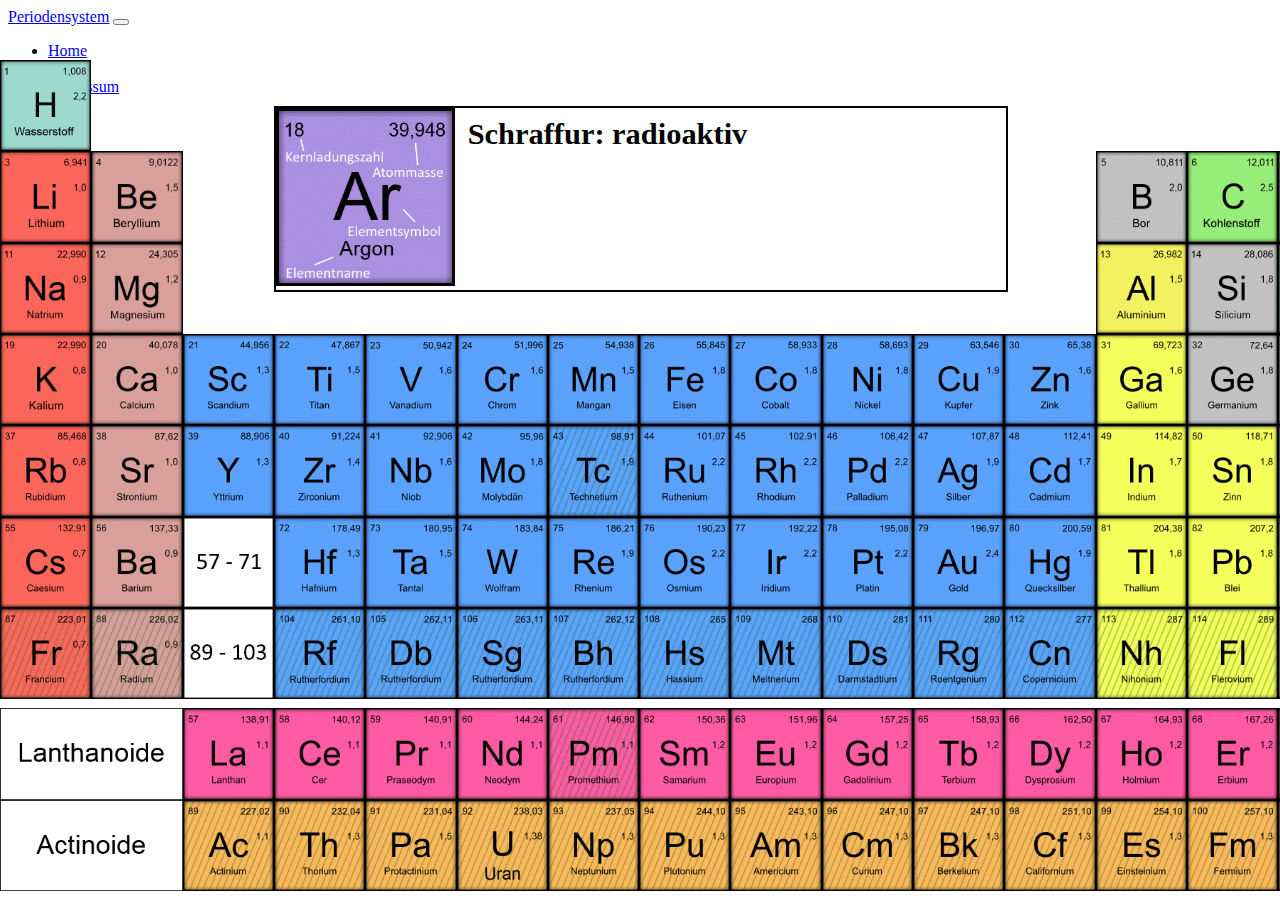
<file: element.html>
﻿<!DOCTYPE html>
<html lang="de">
<head>
    <meta charset="UTF-8">
    <title id="title"></title>
    <link rel="icon" href="img/Logo.png">
    <link rel="stylesheet" href="css/element.css">
    <script src="js/element.js"></script>
    <script src="js/elementDatenbank.js"></script>
    <noscript><h1 style="color: red;" align="center">Bitte aktivieren sie JavaScript!</h1></noscript>
    <meta name="viewport" content="width=device-width, initial-scale=1">
    <link rel="stylesheet" href="https://stackpath.bootstrapcdn.com/bootstrap/4.1.0/css/bootstrap.min.css" integrity="sha384-9gVQ4dYFwwWSjIDZnLEWnxCjeSWFphJiwGPXr1jddIhOegiu1FwO5qRGvFXOdJZ4" crossorigin="anonymous">
    <script src="https://ajax.googleapis.com/ajax/libs/jquery/3.3.1/jquery.min.js"></script>
    <script src="https://stackpath.bootstrapcdn.com/bootstrap/4.1.0/js/bootstrap.min.js" integrity="sha384-uefMccjFJAIv6A+rW+L4AHf99KvxDjWSu1z9VI8SKNVmz4sk7buKt/6v9KI65qnm" crossorigin="anonymous"></script>
</head>
<body>

<nav class="navbar navbar-expand-sm bg-success navbar-light fixed-top">
    <a class="navbar-brand" href="index.html">Periodensystem</a>
    <button class="navbar-toggler" type="button" data-toggle="collapse" data-target="#navbarSupportedContent" aria-controls="navbarSupportedContent" aria-expanded="false" aria-label="Toggle navigation">
        <span class="navbar-toggler-icon"></span></button>
    <div class="collapse navbar-collapse" id="navbarSupportedContent">
        <ul class="navbar-nav mr-auto">
            <li class="nav-item">
                <a class="nav-link" href="https://birdy2014.github.io">Home</a>
            </li>
            <li class="nav-item">
                <a class="nav-link" href="quiz.html">Quiz</a>
            </li>
            <li class="nav-item">
                <a class="nav-link" href="../impressum.html">Impressum</a>
            </li>
        </ul>
    </div>
</nav>

<div id="pictureDiv" class="container-fluid"><img id="picture" src="" alt="Can't find image" width="230px"></div>
<div id="name" class="container-fluid"><h1 id="ueberschrift"></h1></div>
<div id="eigenschaften" class="container-fluid">
    <h2 id="ueberschrift_eigenschaften"><small>Eigenschaften</small></h2>
    <ul id="liste">
        <li id="Ordungszahl"></li>
        <li id="Masse"></li>
        <li id="Elektronegativität"></li>
        <li id="ElektronenKonfiguration"></li>
        <li id="Schmelzpunkt-Siedepunkt"></li>
    </ul>
</div>
<div id="textDiv" class="container-fluid">
    <p id="text"></p>
    <br>
    <p>Textquelle: <a href="" id="source"></a></p>
</div>
</body>
<script>load();</script>
</html>
</file>
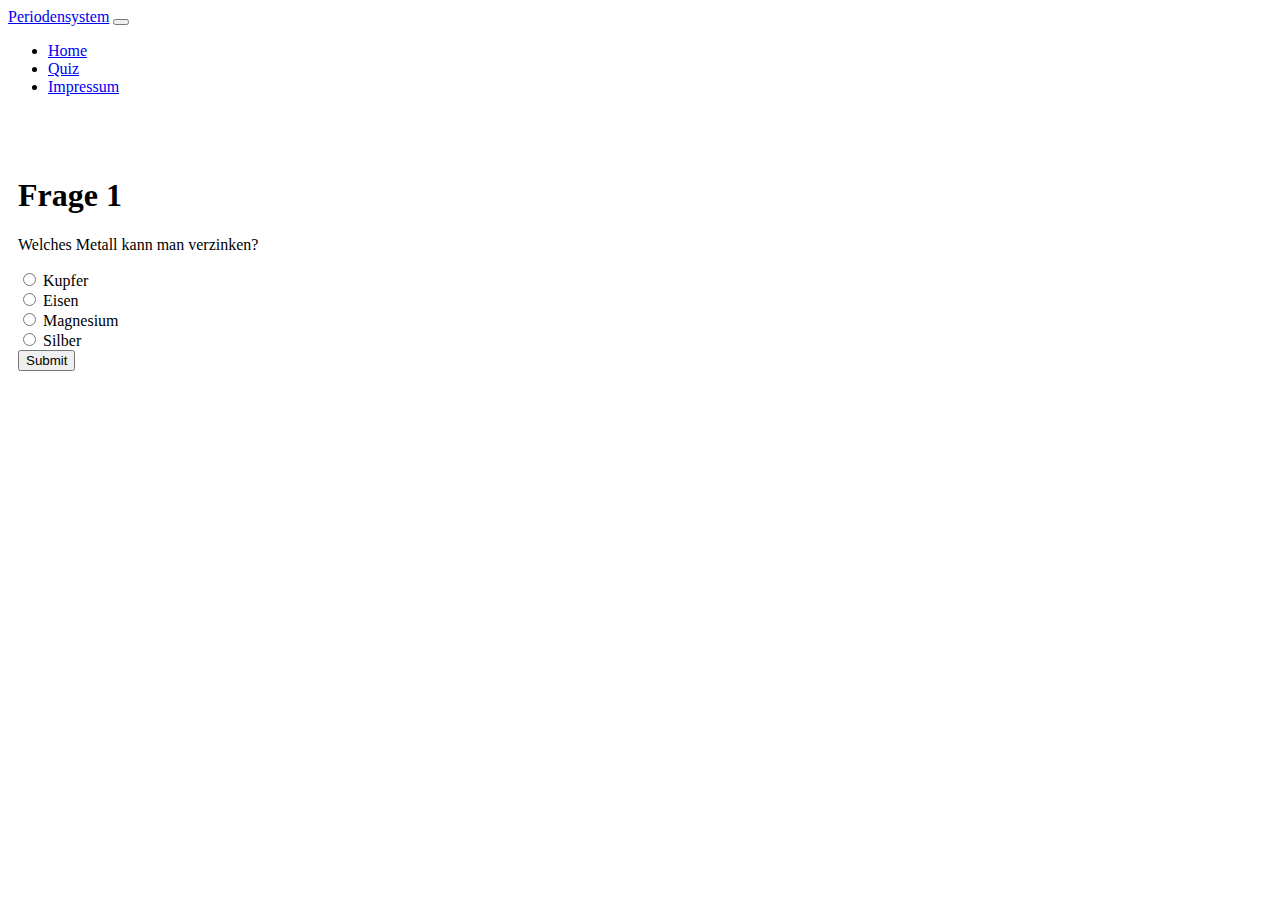
<file: quiz.html>
<!DOCTYPE html>
<html lang="de">
<head>
    <meta charset="UTF-8">
    <title>Quiz</title>
    <script src="js/quiz.js"></script>
    <link href="img/Logo.png" rel="icon">
    <link rel="stylesheet" href="css/quiz.css">
    <noscript><h1 style="color: red;" align="center">Bitte aktivieren sie JavaScript!</h1></noscript>
    <meta name="viewport" content="width=device-width, initial-scale=1">
    <link rel="stylesheet" href="https://stackpath.bootstrapcdn.com/bootstrap/4.1.0/css/bootstrap.min.css" integrity="sha384-9gVQ4dYFwwWSjIDZnLEWnxCjeSWFphJiwGPXr1jddIhOegiu1FwO5qRGvFXOdJZ4" crossorigin="anonymous">
    <script src="https://ajax.googleapis.com/ajax/libs/jquery/3.3.1/jquery.min.js"></script>
    <script src="https://stackpath.bootstrapcdn.com/bootstrap/4.1.0/js/bootstrap.min.js" integrity="sha384-uefMccjFJAIv6A+rW+L4AHf99KvxDjWSu1z9VI8SKNVmz4sk7buKt/6v9KI65qnm" crossorigin="anonymous"></script>
</head>
<body>
<nav class="navbar navbar-expand-sm bg-success navbar-light fixed-top">
    <a class="navbar-brand" href="index.html">Periodensystem</a>
    <button class="navbar-toggler" type="button" data-toggle="collapse" data-target="#navbarSupportedContent" aria-controls="navbarSupportedContent" aria-expanded="false" aria-label="Toggle navigation">
        <span class="navbar-toggler-icon"></span></button>
    <div class="collapse navbar-collapse" id="navbarSupportedContent">
        <ul class="navbar-nav mr-auto">
            <li class="nav-item">
                <a class="nav-link" href="https://birdy2014.github.io">Home</a>
            </li>
            <li class="nav-item active">
                <a class="nav-link" href="quiz.html">Quiz</a>
            </li>
            <li class="nav-item">
                <a class="nav-link" href="../impressum.html">Impressum</a>
            </li>
        </ul>
    </div>
</nav>
<h1 id="ueberschrift">Frage 1</h1>
<p id="frage">Frage</p>
<div class="jumbotron" id="antworten">
    <input type="radio" id="answer1" name="answer" value="Antwort1">
    <label for="answer1" id="labelAnswer1">Antwort 1</label> <br>
    <input type="radio" id="answer2" name="answer" value="Antwort2">
    <label for="answer2" id="labelAnswer2">Antwort 2</label> <br>
    <input type="radio" id="answer3" name="answer" value="Antwort3">
    <label for="answer3" id="labelAnswer3">Antwort 3</label> <br>
    <input type="radio" id="answer4" name="answer" value="Antwort4">
    <label for="answer4" id="labelAnswer4">Antwort 4</label>
</div>
<input type="button" class="btn btn-success" onclick="submit()" value="Submit" id="submit">
<script>load();</script>
</body>
</html>
</file>
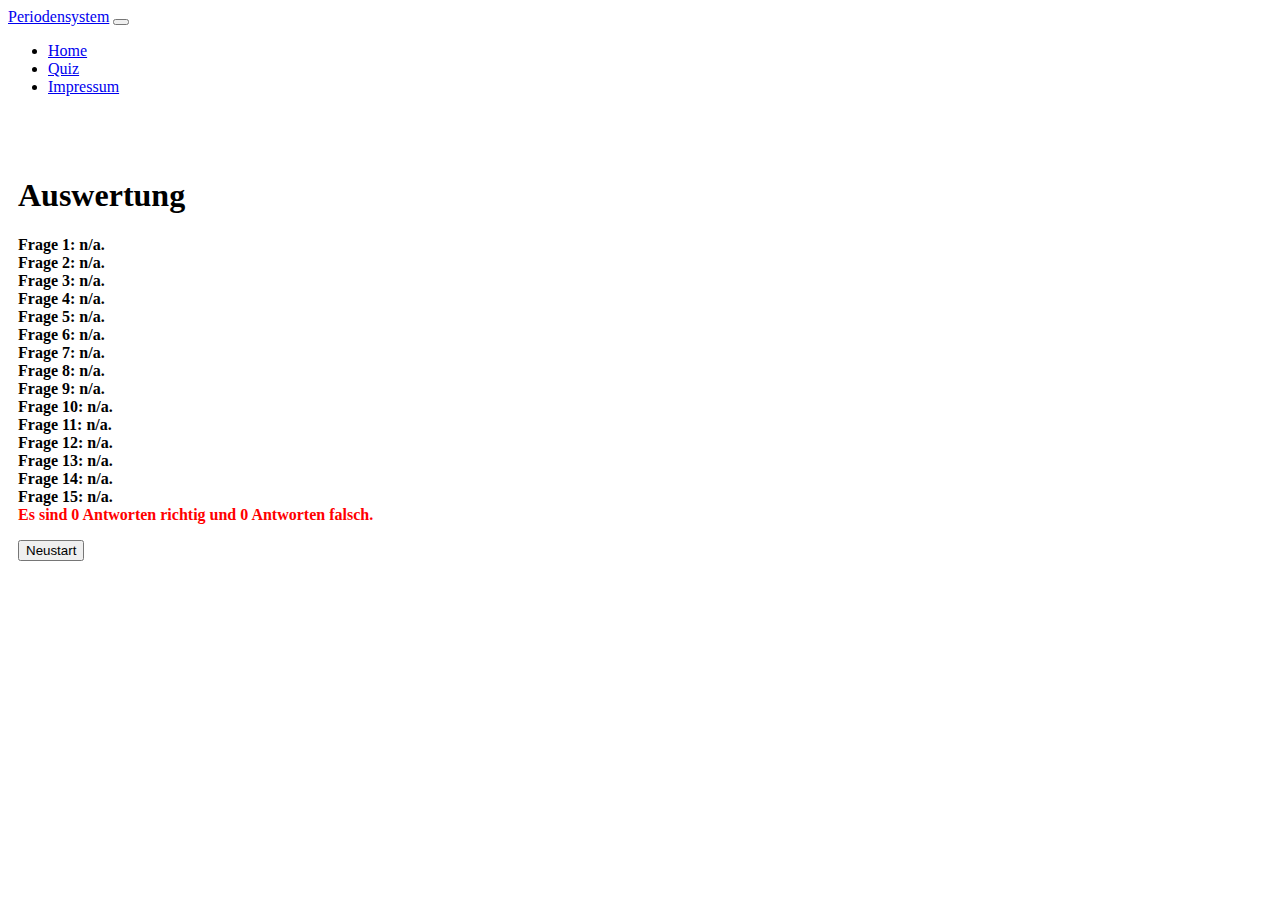
<file: result.html>
<!DOCTYPE html>
<html lang="de">
<head>
    <meta charset="UTF-8">
    <title>Result</title>
    <script src="js/quiz.js"></script>
    <link href="img/Logo.png" rel="icon">
    <link rel="stylesheet" href="css/quiz.css">
    <noscript><h1 style="color: red;" align="center">Bitte aktivieren sie JavaScript!</h1></noscript>
    <meta name="viewport" content="width=device-width, initial-scale=1">
    <link rel="stylesheet" href="https://stackpath.bootstrapcdn.com/bootstrap/4.1.0/css/bootstrap.min.css" integrity="sha384-9gVQ4dYFwwWSjIDZnLEWnxCjeSWFphJiwGPXr1jddIhOegiu1FwO5qRGvFXOdJZ4" crossorigin="anonymous">
    <script src="https://ajax.googleapis.com/ajax/libs/jquery/3.3.1/jquery.min.js"></script>
    <script src="https://stackpath.bootstrapcdn.com/bootstrap/4.1.0/js/bootstrap.min.js" integrity="sha384-uefMccjFJAIv6A+rW+L4AHf99KvxDjWSu1z9VI8SKNVmz4sk7buKt/6v9KI65qnm" crossorigin="anonymous"></script>
</head>
<body>
<nav class="navbar navbar-expand-sm bg-success navbar-light fixed-top">
    <a class="navbar-brand" href="index.html">Periodensystem</a>
    <button class="navbar-toggler" type="button" data-toggle="collapse" data-target="#navbarSupportedContent" aria-controls="navbarSupportedContent" aria-expanded="false" aria-label="Toggle navigation">
        <span class="navbar-toggler-icon"></span></button>
    <div class="collapse navbar-collapse" id="navbarSupportedContent">
        <ul class="navbar-nav mr-auto">
            <li class="nav-item">
                <a class="nav-link" href="https://birdy2014.github.io">Home</a>
            </li>
            <li class="nav-item active">
                <a class="nav-link" href="quiz.html">Quiz</a>
            </li>
            <li class="nav-item">
                <a class="nav-link" href="../impressum.html">Impressum</a>
            </li>
        </ul>
    </div>
</nav>

<h1 id="ueberschrift">Auswertung</h1>
<p id="text"></p>
<button onclick="restart();" id="submit" class="btn btn-success">Neustart</button>
<script>loadResult();</script>
</body>
</html>
</file>
<file: css/element.css>
#pictureDiv{
    position: absolute;
    left: 5px;
    top: 70px;
    width: 230px;
    height: 210px;
}

#name{
    position: absolute;
    top: 70px;
    right: 5px;
    left: 265px;
    height: 60px;
}

#ueberschrift{
    position: absolute;
    left: 5px;
    top: -10px;
}

#ueberschrift_eigenschaften{
    position: absolute;
    top: -25px;
    left: 5px;
}

#eigenschaften{
    position: absolute;
    left: 265px;
    right: 5px;
    top: 130px;
    height: 140px;
}

#liste{
    position: absolute;
    top: 15px;
    left: 20px;
}

#textDiv{
    position: absolute;
    left: 0px;
    right: 5px;
    top: 280px;
}

p{
    position: relative;
    font-family: sans-serif;
    left: 10px;
    width: 98%;
}
</file>
<file: css/quiz.css>
:root {
    --offset-top: 60px;
    --offset-left: 10px;
}

#ueberschrift {
    position: relative;
    top: var(--offset-top);
    left: var(--offset-left);
}

#frage {
    position: relative;
    top: var(--offset-top);
    left: var(--offset-left);
}

#antworten {
    position: relative;
    top: var(--offset-top);
    left: var(--offset-left);
}

#submit {
    position: relative;
    top: var(--offset-top);
    left: var(--offset-left);
}

#text {
    position: relative;
    top: var(--offset-top);
    left: var(--offset-left);
}
</file>
